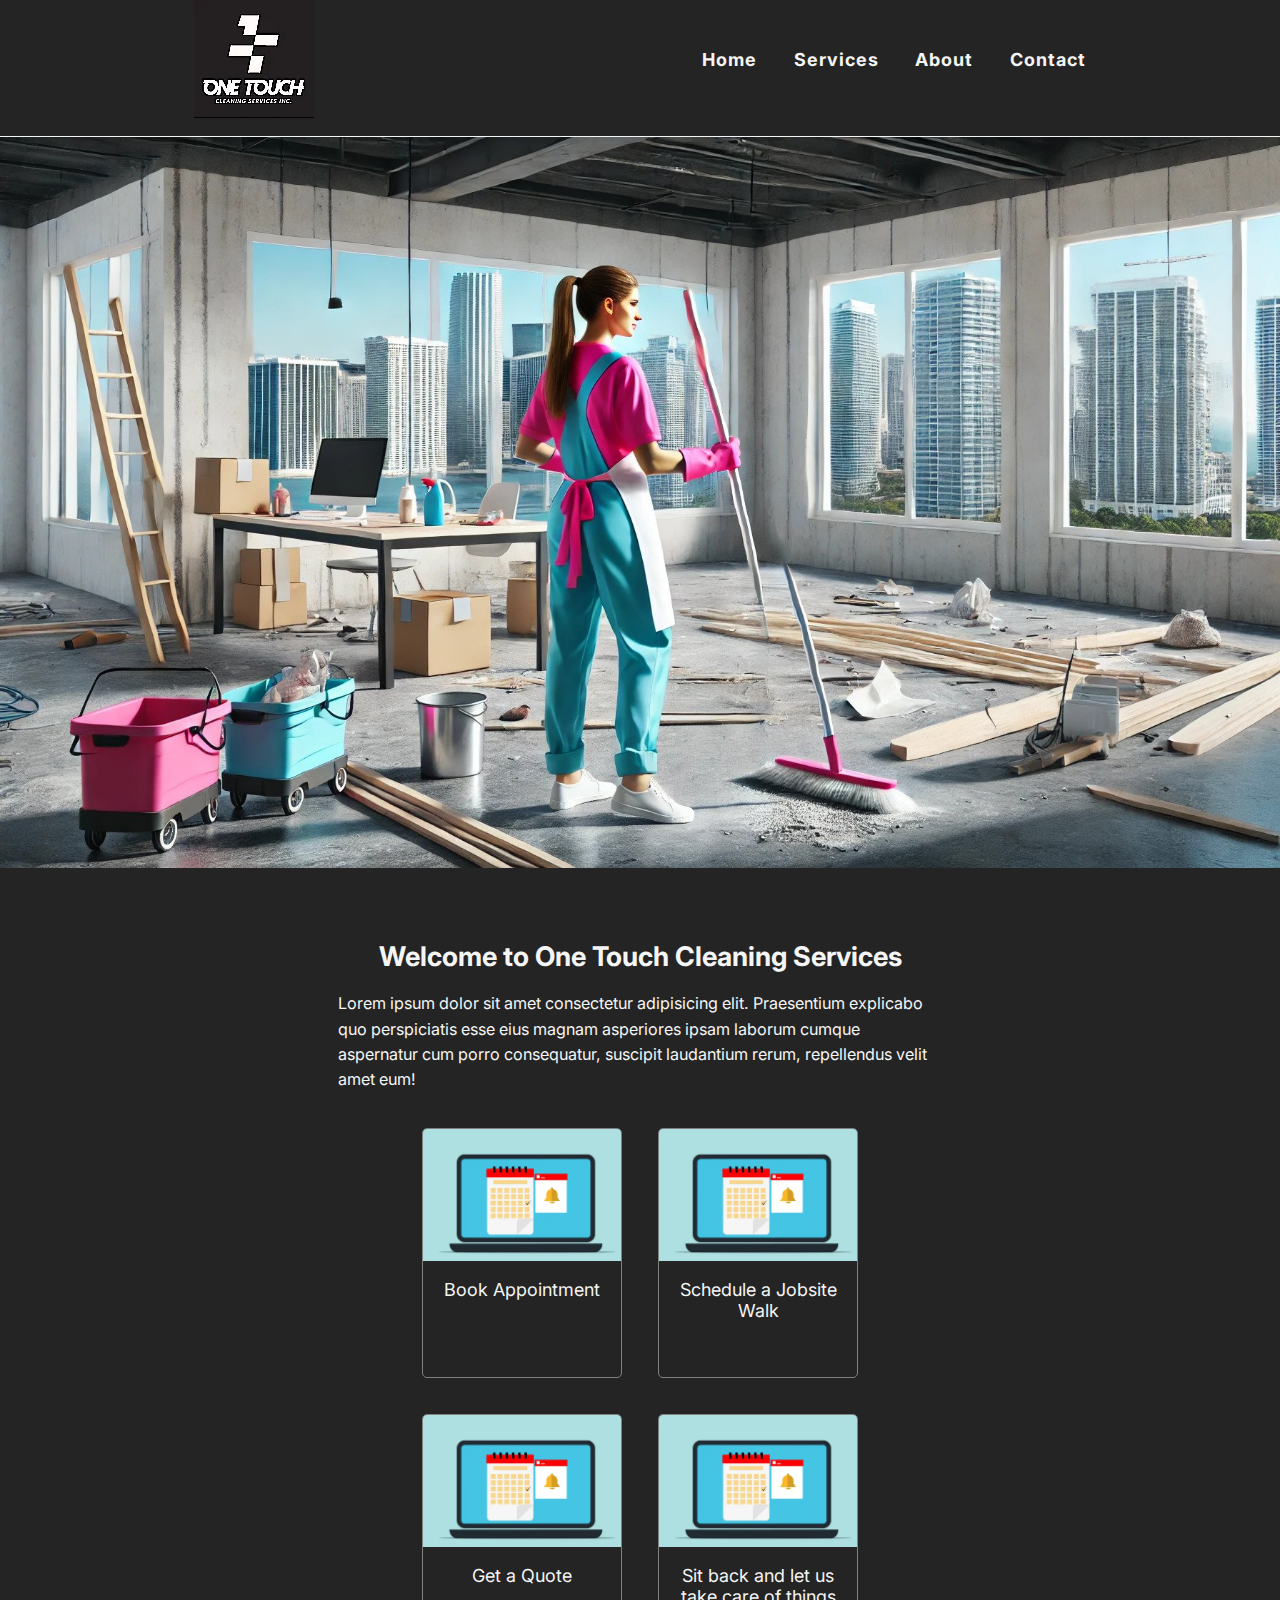
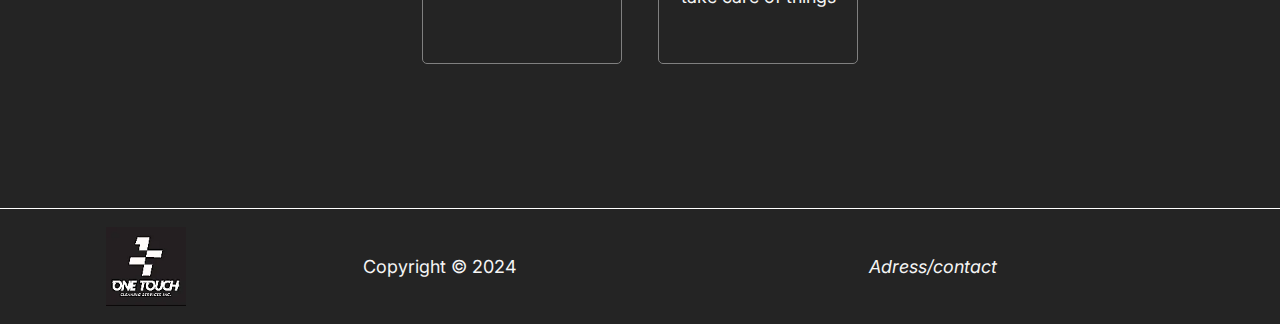
<file: index.html>
<!DOCTYPE html>
<html lang="en">
  <head>
    <meta charset="UTF-8" />
    <meta name="viewport" content="width=device-width, initial-scale=1.0" />
    <meta name="author" content="Ammon Quarshie" />
    <meta
      name="description"
      content="Landing page for One Touch Cleaning Services"
    />
    <link
      rel="shortcut icon"
      href="images/favicon-32x32.png"
      type="image/x-icon"
    />
    <link rel="stylesheet" href="css/style.css" />
    <title>Home</title>
  </head>
  <body>
    <header class="header">
      <nav class="header__nav">
        <figure class="header__logo-container">
          <img
            src="images/logo.webp"
            alt="one touch cleaning services logo"
            width="120"
            height="118"
          />
        </figure>
        <ul class="header__ul">
          <li><a href="/">Home</a></li>
          <li><a href="services.html">Services</a></li>
          <li><a href="about.html">About</a></li>
          <li><a href="contact.html">Contact</a></li>
        </ul>
      </nav>
    </header>

    <section class="hero">
      <figure>
        <img
          src="images/construction_cleaning_hero_image.jpg"
          alt="construction cleaning hero image"
        />
      </figure>
    </section>
    <main class="main">
      <article class="main__article">
        <h2 class="main__h2">Welcome to One Touch Cleaning Services</h2>
        <p>
          Lorem ipsum dolor sit amet consectetur adipisicing elit. Praesentium
          explicabo quo perspiciatis esse eius magnam asperiores ipsam laborum
          cumque aspernatur cum porro consequatur, suscipit laudantium rerum,
          repellendus velit amet eum!
        </p>
      </article>

      <section class="links">
        <div class="links__container">
          <figure class="links__image">
            <img src="images/appointment.webp" alt="book appointment" />
          </figure>
          <a href="">Book Appointment</a>
        </div>
        <div class="links__container">
          <figure class="links__image">
            <img src="images/appointment.webp" alt="book appointment" />
          </figure>
          <a href="">Schedule a Jobsite Walk</a>
        </div>
        <div class="links__container">
          <figure class="links__image">
            <img src="images/appointment.webp" alt="book appointment" />
          </figure>
          <a href="">Get a Quote</a>
        </div>
        <div class="links__container">
          <figure class="links__image">
            <img src="images/appointment.webp" alt="book appointment" />
          </figure>
          <a href="">Sit back and let us take care of things</a>
        </div>
      </section>
    </main>
    <footer class="footer">
      <figure>
        <img src="images/logo.webp" alt="">
      </figure>
      <p>Copyright &copy; 2024</p>
      <p>
        <address>
            Adress/contact
        </address>
      </p>
    </footer>
  </body>
</html>
</file>
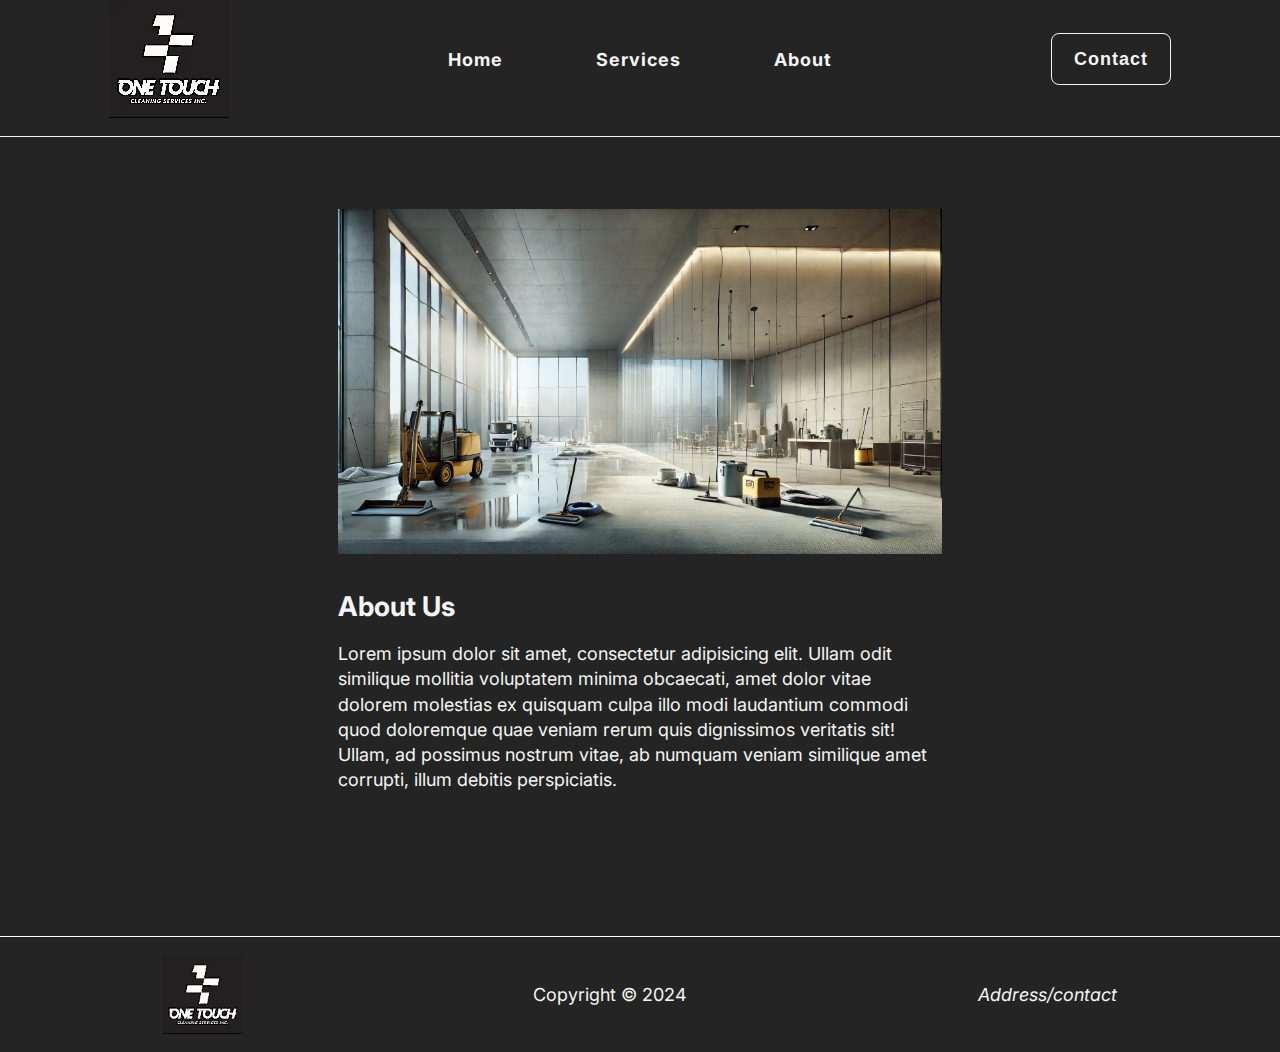
<file: about.html>
<!DOCTYPE html>
<html lang="en">
  <head>
    <meta charset="UTF-8" />
    <meta name="viewport" content="width=device-width, initial-scale=1.0" />
    <meta name="author" content="Ammon Quarshie" />
    <meta
      name="description"
      content="About page for One Touch Cleaning Services"
    />
    <link
      rel="shortcut icon"
      href="images/favicon-32x32.png"
      type="image/x-icon"
    />
    <link rel="stylesheet" href="css/style.css" />
    <title>About Us</title>
  </head>
  <body>
    <header class="header">
      <nav class="header__nav">
        <figure class="header__logo-container">
          <a href="/"
            ><img
              src="images/logo.webp"
              alt="one touch cleaning services logo"
              width="120"
              height="118"
          /></a>
        </figure>
        <ul class="header__ul">
          <li><a href="/">Home</a></li>
          <li><a href="services.html">Services</a></li>
          <li><a href="about.html">About</a></li>
        </ul>
        <button class="header__button">
          <a href="contact.html">Contact</a>
        </button>
      </nav>
    </header>

    <main class="main">
      <section class="main__hero">
        <figure>
          <img
            src="images/aboutUsImage.webp"
            alt="construction cleaning hero image"
          />
        </figure>
      </section>
      <article class="main__article__about">
        <h2 class="main__article_about_h2">About Us</h2>
        <section class="main__article__about__section">
          <p>
            Lorem ipsum dolor sit amet, consectetur adipisicing elit. Ullam odit
            similique mollitia voluptatem minima obcaecati, amet dolor vitae
            dolorem molestias ex quisquam culpa illo modi laudantium commodi
            quod doloremque quae veniam rerum quis dignissimos veritatis sit!
            Ullam, ad possimus nostrum vitae, ab numquam veniam similique amet
            corrupti, illum debitis perspiciatis.
          </p>
        </section>
      </article>
    </main>
    <footer class="footer">
      <figure>
        <a href="/"><img src="images/logo.webp" alt="" /></a>
      </figure>
      <p>Copyright &copy; 2024</p>
      <address>Address/contact</address>
    </footer>
  </body>
</html>
</file>
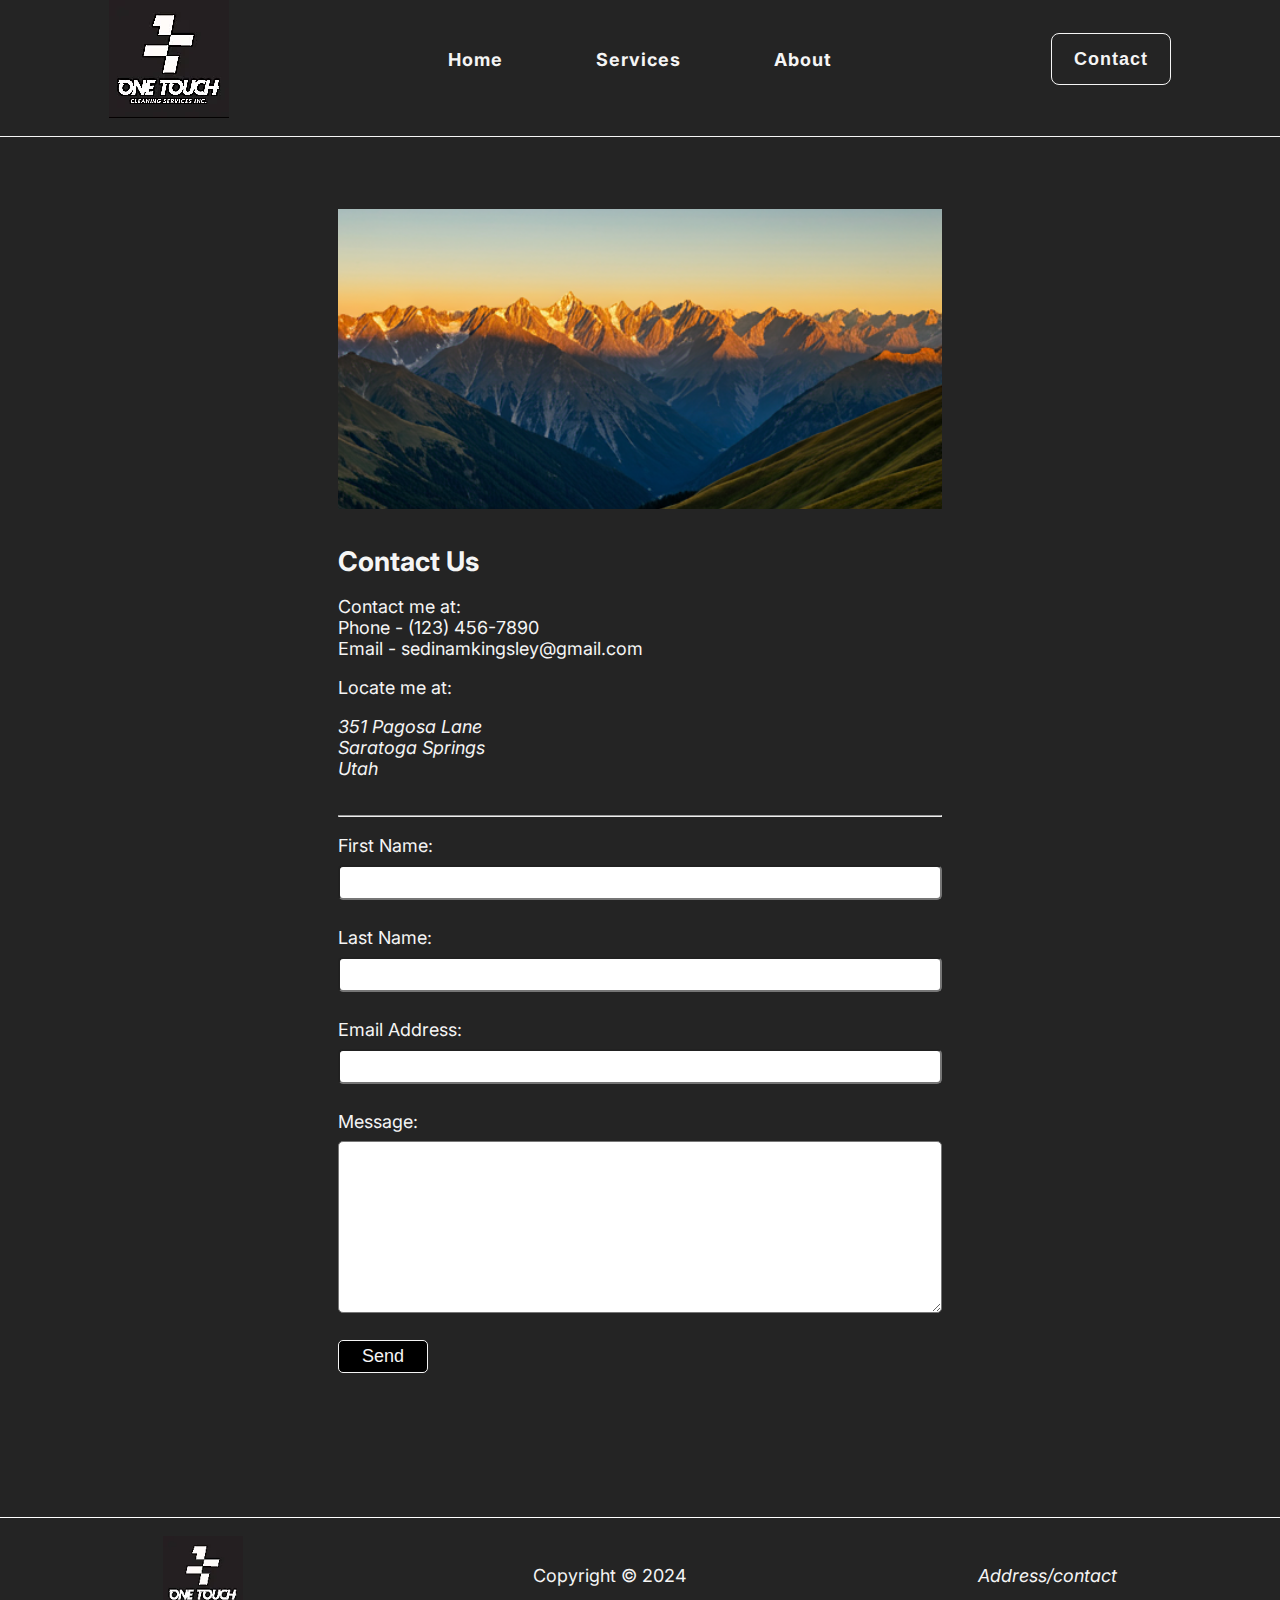
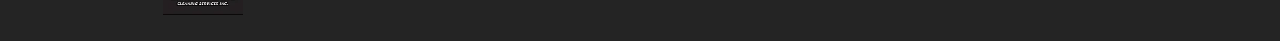
<file: contact.html>
<!DOCTYPE html>
<html lang="en">
  <head>
    <meta charset="UTF-8" />
    <meta name="viewport" content="width=device-width, initial-scale=1.0" />
    <meta name="author" content="Ammon Quarshie" />
    <meta
      name="description"
      content="Contact page for One Touch Cleaning Services"
    />
    <link
      rel="shortcut icon"
      href="images/favicon-32x32.png"
      type="image/x-icon"
    />
    <link rel="stylesheet" href="css/style.css" />
    <title>Contact Us</title>
  </head>
  <body>
    <header class="header">
      <nav class="header__nav">
        <figure class="header__logo-container">
          <a href="/"
            ><img
              src="images/logo.webp"
              alt="one touch cleaning services logo"
              width="120"
              height="118"
          /></a>
        </figure>
        <ul class="header__ul">
          <li><a href="/">Home</a></li>
          <li><a href="services.html">Services</a></li>
          <li><a href="about.html">About</a></li>
        </ul>
        <button class="header__button">
          <a href="contact.html">Contact</a>
        </button>
      </nav>
    </header>
    
    <main class="main">
      <section class="main__hero contact__hero">
        <figure>
          <img
            src="images/contactHero.png"
            alt="construction cleaning hero image"
          />
        </figure>
      </section>
      <article class="main__article__contact">
        <h2 class="main__article__contact__h2">Contact Us</h2>
        <section class="main__article__contact__container">
            <p class="contact__personal__info">
                Contact me at: <span class="wrap">Phone - (123) 456-7890</span>
                <span class="wrap">Email - sedinamkingsley@gmail.com</span>
            </p>
            <p class="contact__personal__info">Locate me at:
                <address>
                    <span class="wrap">351 Pagosa Lane</span>
                    <span class="wrap">Saratoga Springs</span>
                    <span class="wrap">Utah</span>
                </address>
            </p>
        </section>
        <hr/>
        <form action="mailto:sedinamkingsley@gmail.com" method="get" enctype="text/plain" class="contact__form">
            <p>
                <label for="firstName">First Name: </label>
                <input type="text" id="firstName" name="firstName" required/>
            </p>
            
            <p>
                <label for="lastName">Last Name: </label>
                <input type="text" id="lastName" name="lastName" required/>
            </p>

            <p>
                <label for="email">Email Address: </label>
                <input type="email" name="email" required>
            </p>

            <p>
                <label for="message">Message: </label>
                <textarea name="message" id="message" cols="100" rows="8"></textarea>
            </p>
            <button class="form_submit_btn" type="submit">
                Send
            </button>
        </form>
      </article>
    </main>
    <footer class="footer">
      <figure>
        <a href="/"><img src="images/logo.webp" alt="" /></a>
      </figure> 
      <p>Copyright &copy; 2024</p>
      <address>Address/contact</address>
    </footer>
  </body>
</html>
</file>
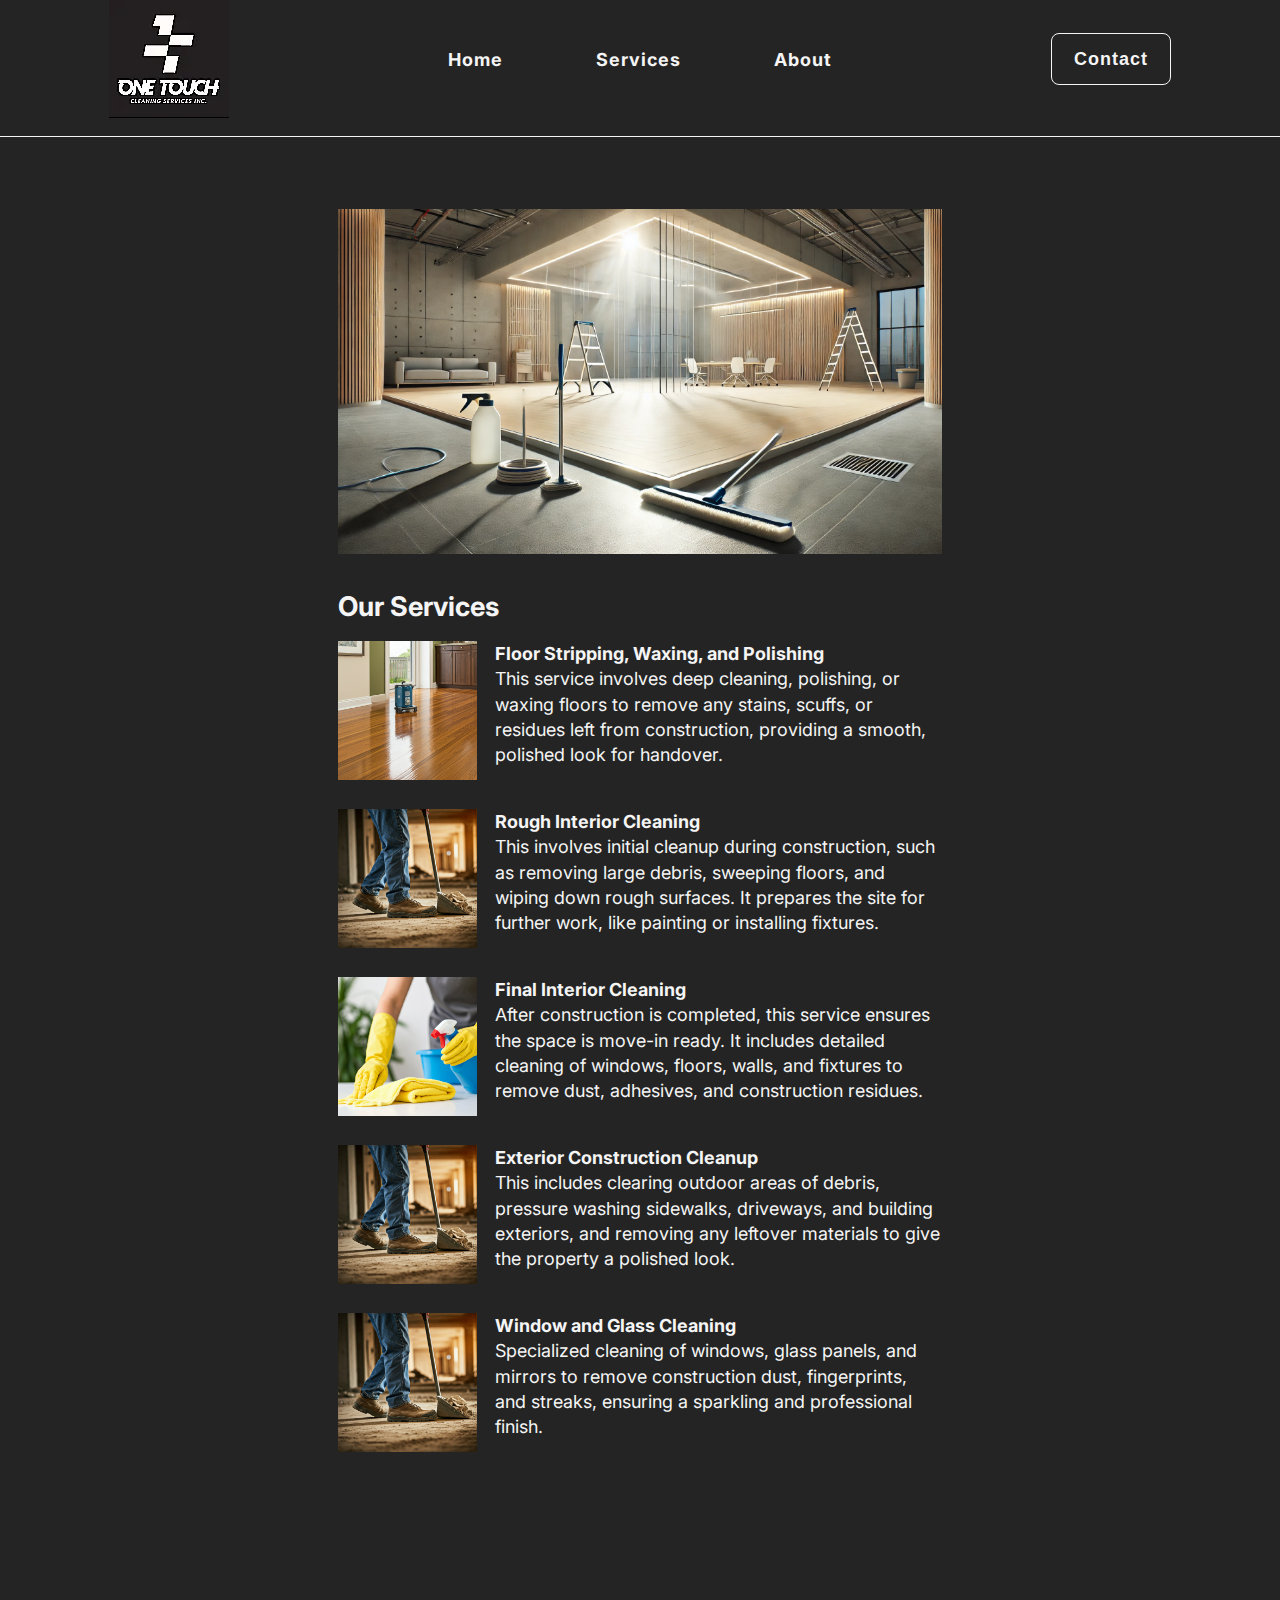
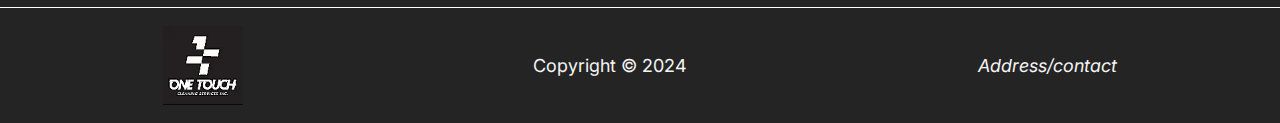
<file: services.html>
<!DOCTYPE html>
<html lang="en">
  <head>
    <meta charset="UTF-8" />
    <meta name="viewport" content="width=device-width, initial-scale=1.0" />
    <meta name="author" content="Ammon Quarshie" />
    <meta
      name="description"
      content="Services page for One Touch Cleaning Services"
    />
    <link
      rel="shortcut icon"
      href="images/favicon-32x32.png"
      type="image/x-icon"
    />
    <link rel="stylesheet" href="css/style.css" />
    <title>Our Services</title>
  </head>
  <body>
    <header class="header">
      <nav class="header__nav">
        <figure class="header__logo-container">
          <a href="/"
            ><img
              src="images/logo.webp"
              alt="one touch cleaning services logo"
              width="120"
              height="118"
          /></a>
        </figure>
        <ul class="header__ul">
          <li><a href="/">Home</a></li>
          <li><a href="services.html">Services</a></li>
          <li><a href="about.html">About</a></li>
        </ul>
        <button class="header__button">
          <a href="contact.html">Contact</a>
        </button>
      </nav>
    </header>

    <main class="main">
      <section class="main__hero">
        <figure>
          <img
            src="images/ourServicesImage.webp"
            alt="construction cleaning hero image"
          />
        </figure>
      </section>
      <article class="main__article__services">
        <h2 class="main__article__services__h2">Our Services</h2>
        <section class="main__article__services__section">
          <div class="services__card">
            <figure>
              <img
                src="images/waxingIcon.png"
                width="512"
                height="512"
                alt="services image"
              />
            </figure>
            <p>
              <span class="bold__title"
                >Floor Stripping, Waxing, and Polishing</span
              >
              This service involves deep cleaning, polishing, or waxing floors
              to remove any stains, scuffs, or residues left from construction,
              providing a smooth, polished look for handover.
            </p>
          </div>
          <div class="services__card">
            <figure>
              <img
                src="images/ourServicesIcon.png"
                width="512"
                height="512"
                alt="services image"
              />
            </figure>
            <p>
              <span class="bold__title">Rough Interior Cleaning</span>This
              involves initial cleanup during construction, such as removing
              large debris, sweeping floors, and wiping down rough surfaces. It
              prepares the site for further work, like painting or installing
              fixtures.
            </p>
          </div>
          <div class="services__card">
            <figure>
              <img
                src="images/interiorCleaningIcon.png"
                width="512"
                height="512"
                alt="services image"
              />
            </figure>
            <p>
              <span class="bold__title">Final Interior Cleaning</span>After
              construction is completed, this service ensures the space is
              move-in ready. It includes detailed cleaning of windows, floors,
              walls, and fixtures to remove dust, adhesives, and construction
              residues.
            </p>
          </div>
          <div class="services__card">
            <figure>
              <img
                src="images/ourServicesIcon.png"
                width="512"
                height="512"
                alt="services image"
              />
            </figure>
            <p>
              <span class="bold__title">Exterior Construction Cleanup</span>This
              includes clearing outdoor areas of debris, pressure washing
              sidewalks, driveways, and building exteriors, and removing any
              leftover materials to give the property a polished look.
            </p>
          </div>
          <div class="services__card">
            <figure>
              <img
                src="images/ourServicesIcon.png"
                width="512"
                height="512"
                alt="services image"
              />
            </figure>
            <p>
              <span class="bold__title">Window and Glass Cleaning</span
              >Specialized cleaning of windows, glass panels, and mirrors to
              remove construction dust, fingerprints, and streaks, ensuring a
              sparkling and professional finish.
            </p>
          </div>
        </section>
      </article>
    </main>
    <footer class="footer">
      <figure>
        <a href="/"><img src="images/logo.webp" alt="" /></a>
      </figure>
      <p>Copyright &copy; 2024</p>
      <address>Address/contact</address>
    </footer>
  </body>
</html>
</file>
<file: css/style.css>
@import url("https://fonts.googleapis.com/css2?family=Inter:ital,opsz,wght@0,14..32,100..900;1,14..32,100..900&display=swap");

/* RESET */
* {
  margin: 0;
  padding: 0;
  box-sizing: border-box;
}

img {
  display: block;
  width: 100%;
}

/* GENERAL STYLES */
html {
  width: 100%;
  height: 100vh;
  font-size: clamp(1rem, 2vh, 1.5rem);
  font-family: "Inter", sans-serif;
  background-color: rgb(36, 36, 36);
  color: whitesmoke;
}

body {
  display: flex;
  flex-direction: column;
  /* height: 100vh; */
}

.header {
  width: 100%;
  display: flex;
  align-items: center;
  justify-content: center;
  padding-bottom: 1rem;
  border-bottom: 0.8px solid whitesmoke;
}

.header__nav {
  width: 100%;
  display: flex;
  align-items: center;
  justify-content: space-around;
}

.header__logo-container {
  width: 120px;
  height: auto;
  /* margin-right: 2rem; */
}

.header__ul {
  width: 30%;
  display: flex;
  align-items: center;
  justify-content: space-between;
  list-style: none;
}

.header__ul li a {
  text-decoration: none;
  color: whitesmoke;
  transition: all 0.2s;
  font-weight: bold;
  letter-spacing: 1px;
}

.header__ul li a:hover,
.header__ul li a:active,
.header__ul li a:focus {
  color: rgba(245, 203, 243, 0.973);

  border-bottom: 1px solid rgba(245, 203, 243, 0.973);
}

.header__button {
  display: flex;
  align-items: center;
  justify-content: center;
  color: whitesmoke;
  background-color: rgb(36, 36, 36);
  padding: 0.8rem 1.2rem;
  border: 1px solid whitesmoke;
  border-radius: 8px;
  font-weight: bold;
  letter-spacing: 1px;
}

.header__button:hover,
.header__button:active,
.header__button:focus {
  color: rgba(245, 203, 243, 0.973);
}

.header__button a {
  display: block;
  text-decoration: none;
  color: inherit;
  font-size: clamp(1rem, 2vh, 1.5rem);
}

.main {
  width: 50vw;
  height: 100%;
  margin: 0 auto;
  margin-top: 3rem;
  padding: 1rem;
  padding-bottom: 8rem;
}

.main__hero {
  width: 100%;
  margin-bottom: 2rem;
}

.main__h2 {
  text-align: center;
  margin-bottom: 1rem;
}

.main__article p {
  font-size: 0.9rem;
  line-height: 1.4rem;
  margin-bottom: 2rem;
}

.links {
  display: flex;
  flex-flow: row wrap;
  align-items: center;
  justify-content: center;
  gap: 2rem;
}

.links__container {
  display: flex;
  flex-direction: column;
  border: 1px solid gray;
  border-radius: 5px;
  overflow: hidden;
  width: 200px;
  height: 250px;
}

.links__container a {
  color: whitesmoke;
  text-decoration: none;
  text-align: center;
  padding: 1rem;
  display: block;
}

.links__container a:focus,
.links__container a:hover {
  color: rgb(44, 187, 243);
}

.links__image {
  width: 100%;
}

.footer {
  border-top: 1px solid white;
  padding: 1rem;
  display: flex;
  align-items: center;
  justify-content: space-around;
  text-align: center;
}

.footer figure {
  width: 80px;
}

/* About Page */
.main__article__about {
  display: flex;
  flex-direction: column;
  gap: 1rem;
}

.main__article__about__section p {
  line-height: 1.4rem;
}

/* Services Page */
.main__article__services {
  display: flex;
  flex-direction: column;
  gap: 1rem;
}

.main__article__services__section {
  display: flex;
  flex-direction: column;
  gap: 1rem;
}

.services__card {
  width: 100%;
  display: flex;
  flex-direction: row;
  gap: 1rem;
  align-items: start;
}

.services__card figure {
  width: 150px;
  height: 150px;
  overflow: hidden;
}

.services__card figure img {
  width: 100%;
  height: auto;
}

.services__card p {
  line-height: 1.4rem;
  width: 80%;
}

.services__card .bold__title {
  font-weight: bold;
  display: block;
}

/* Contact Page */
.contact__hero figure {
  width: 100%;
  height: 300px;
  overflow: hidden;
  position: relative;
}

.contact__hero figure img {
  width: 100%;
  height: auto;
  position: absolute;
  top: -150px;
}

.main__article__contact {
  display: flex;
  flex-direction: column;
  gap: 1rem;
}

.main__article__contact__container {
  display: flex;
  flex-direction: column;
  gap: 1rem;
}

.wrap {
  display: block;
}

form {
  display: flex;
  flex-direction: column;
  gap: 1rem;
}
label,
input,
textarea {
  display: block;
  width: 100%;
  margin-bottom: 0.5rem;
}

input,
textarea {
  font-size: inherit;
  padding: 5px;
  border-radius: 5px;
}

.form_submit_btn {
  border: 1px solid whitesmoke;
  width: 5rem;
  padding: 5px;
  border-radius: 5px;
  border: 1px solid whitesmoke;
  background-color: black;
  color: whitesmoke;
  font-size: inherit;
  cursor: pointer;
  transition: all 0.5s;
}

.form_submit_btn:hover {
  color: black;
  background-color: white;
}
</file>
